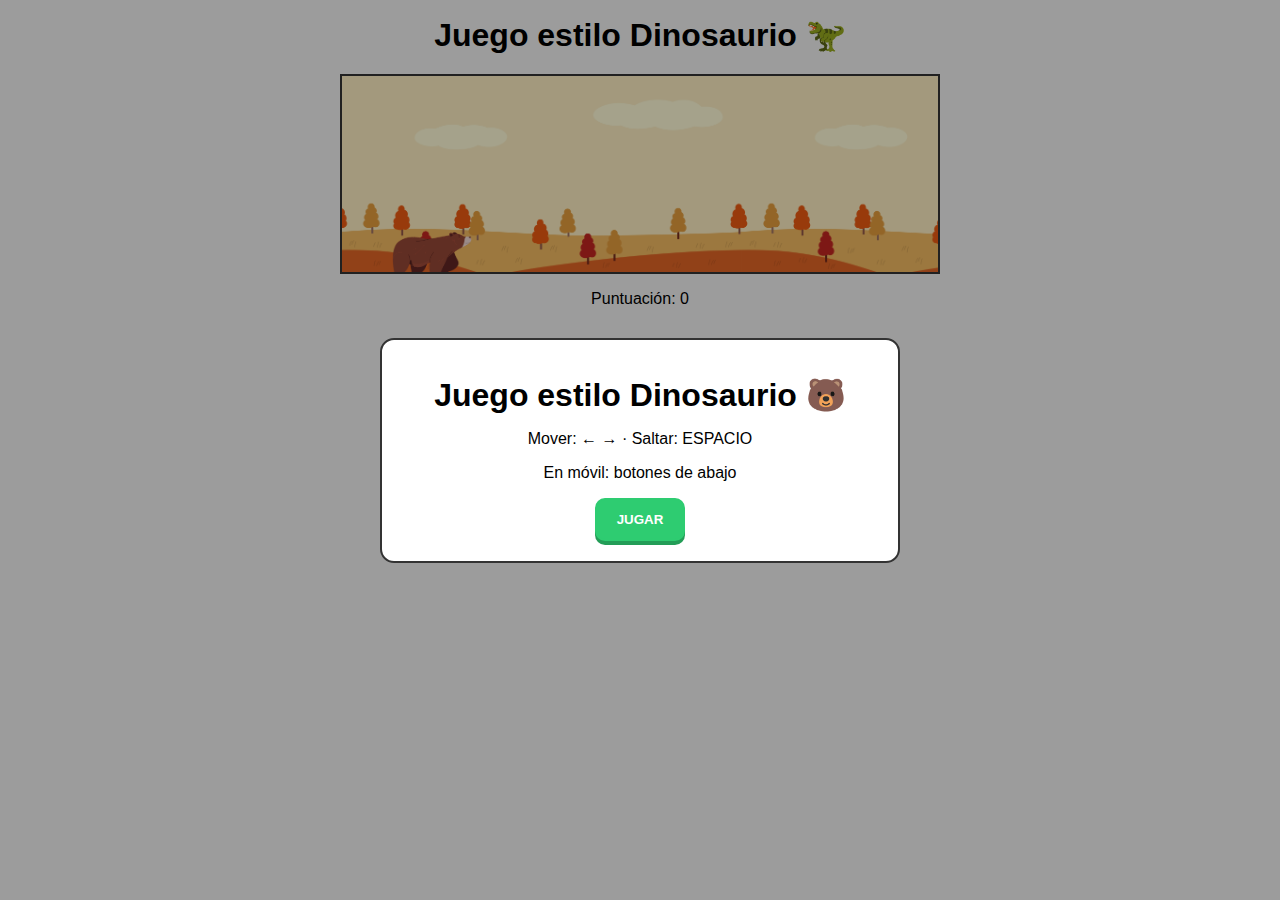
<file: index.html>
<!DOCTYPE html>
<html lang="es">
<head>
  <meta charset="UTF-8">
  <meta name="viewport" content="width=device-width, initial-scale=1.0">
  <title>Juego Dinosaurio</title>
  <link rel="stylesheet" href="style.css">
</head>
<body>
  <!-- Pantalla de inicio -->
  <div id="startScreen" class="overlay visible">
    <div class="overlay-box">
      <h1>Juego estilo Dinosaurio 🐻</h1>
      <p>Mover: ← → · Saltar: ESPACIO</p>
      <p>En móvil: botones de abajo</p>
      <button id="playBtn" class="btn primary">JUGAR</button>
    </div>
  </div>

  <h1>Juego estilo Dinosaurio 🦖</h1>

  <div class="game" id="gameArea">
    <div id="player"></div>
    <div id="obstacle"></div>

    <!-- Controles móviles -->
    <div class="controls">
      <button id="btnLeft"  class="ctrl">◀︎</button>
      <button id="btnJump"  class="ctrl">⏫</button>
      <button id="btnRight" class="ctrl">▶︎</button>
    </div>
  </div>

  <p id="score">Puntuación: 0</p>

  <script src="script.js"></script>
</body>
</html>
</file>
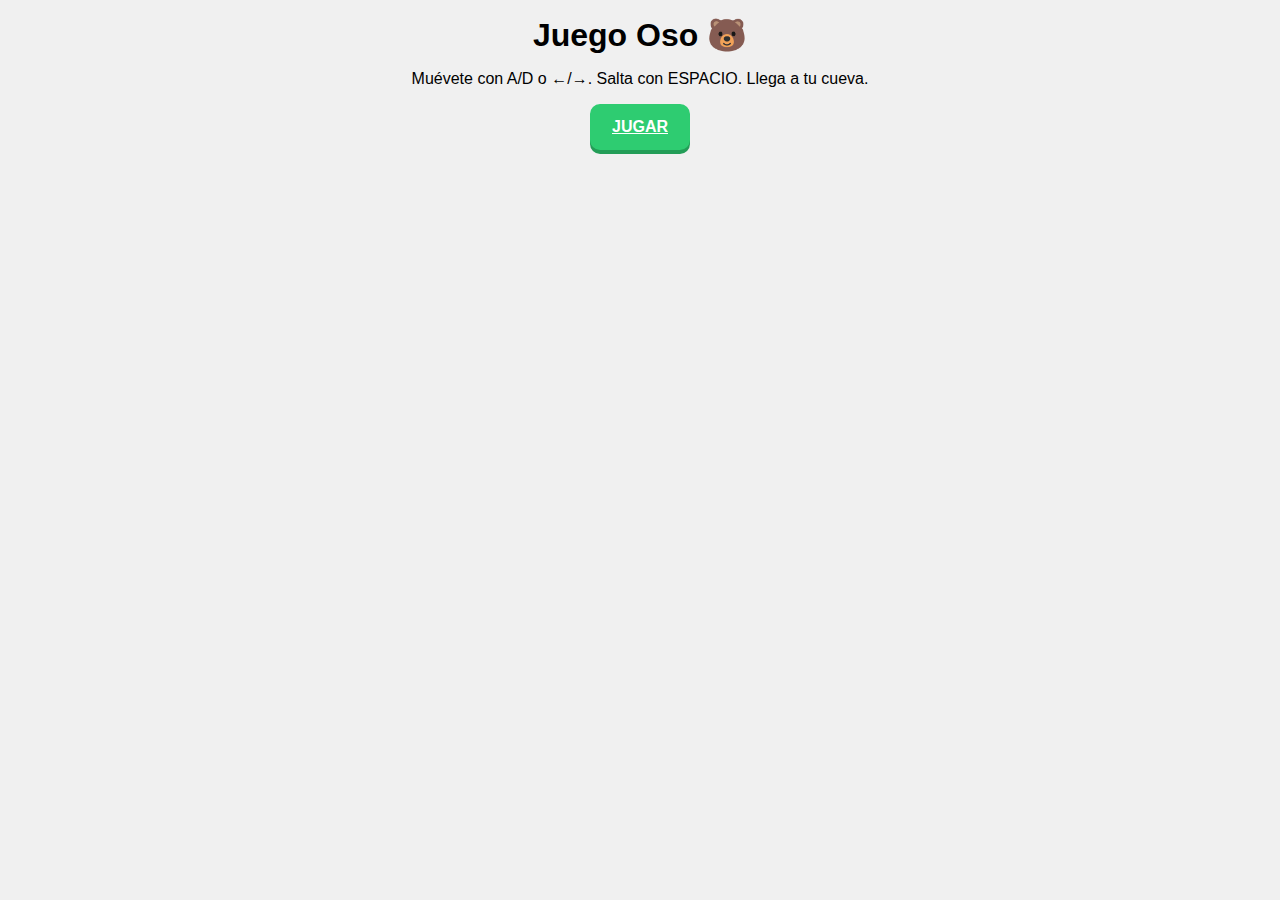
<file: inicio.html>
<!DOCTYPE html>
<html lang="es">
<head>
  <meta charset="UTF-8" />
  <meta name="viewport" content="width=device-width, initial-scale=1.0"/>
  <title>Juego Oso — Inicio</title>
  <link rel="stylesheet" href="style.css"/>
</head>
<body class="centered">
  <div class="start-card">
    <h1 class="title">Juego Oso 🐻</h1>
    <p class="subtitle">Muévete con A/D o ←/→. Salta con ESPACIO. Llega a tu cueva.</p>
    <a class="btn primary" href="juego.html">JUGAR</a>
  </div>
</body>
</html>
</file>
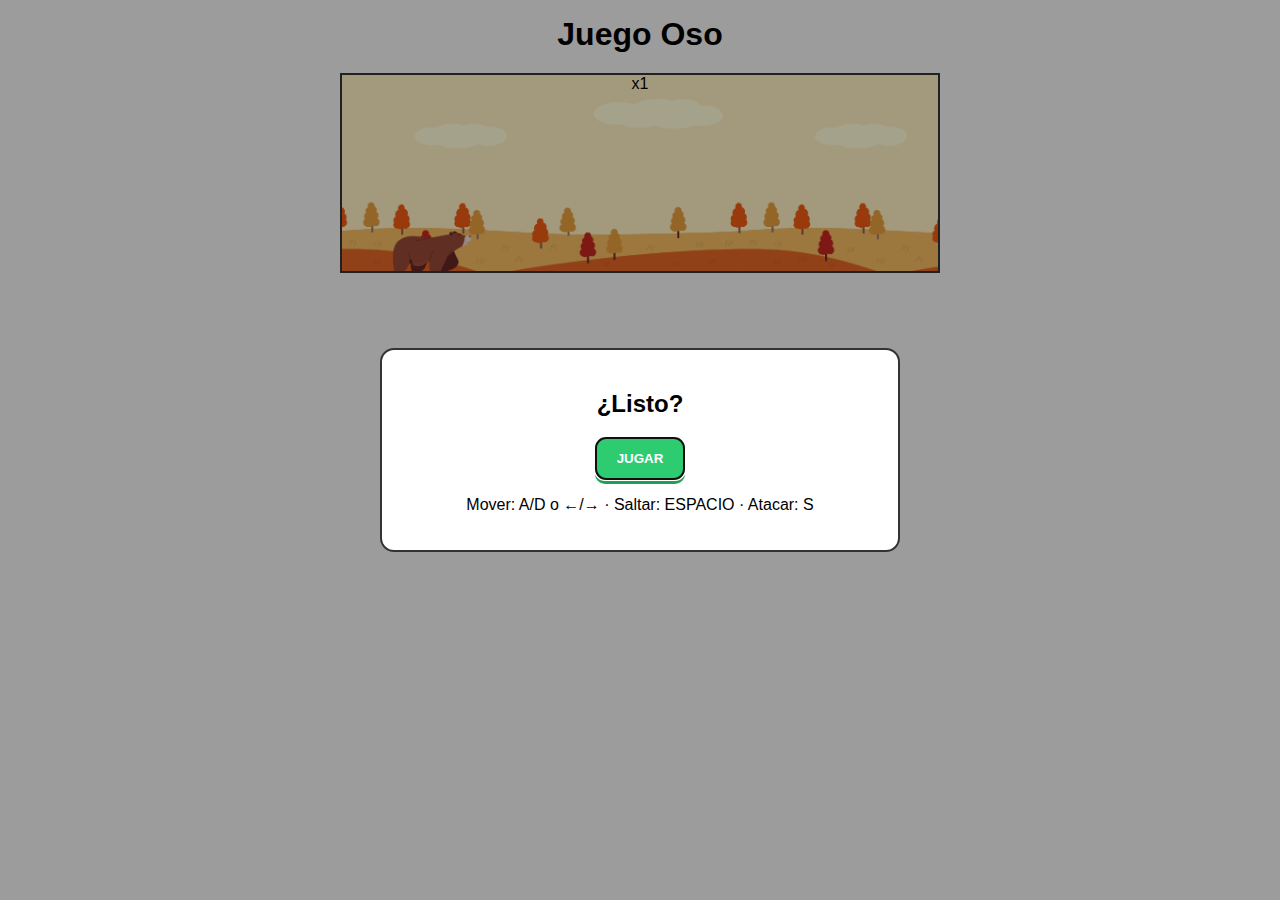
<file: Juego.html>
<!DOCTYPE html>
<html lang="es">
<head>
  <meta charset="UTF-8"/>
  <meta name="viewport" content="width=device-width, initial-scale=1.0"/>
  <title>Juego Oso</title>
  <link rel="stylesheet" href="style.css"/>
</head>
<body class="centered">
  <main>
    <h1 class="title">Juego Oso</h1>
    <div class="game-wrapper">
      <div class="game" id="viewport">
        <!-- HUD -->
        <div class="hud">
          <div id="honeyHUD" class="hud-item">
            <span class="hud-icon"></span>
            <span class="hud-text">x1</span>
          </div>
        </div>

        <div class="world" id="world">
          <div id="player" class="player">
            <div class="sword"></div>
          </div>
          <div id="cave" class="cave"></div>
          <div id="blocks"></div>
          <div id="items"></div>
        </div>

        <div id="runnerRocks"></div>

        <!-- Overlay inicio -->
        <div id="startOverlay" class="overlay visible" role="dialog" aria-modal="true">
          <div class="overlay-box">
            <h2>¿Listo?</h2>
            <button id="startBtn" class="btn primary" autofocus>JUGAR</button>
            <p class="hint">Mover: A/D o ←/→ · Saltar: ESPACIO · Atacar: S</p>
          </div>
        </div>

        <!-- Overlay fin -->
        <div id="gameOverOverlay" class="overlay" role="dialog" aria-modal="true">
          <div class="overlay-box">
            <h2 id="gameOverTitle">Game Over</h2>
            <div class="overlay-actions">
              <button id="retryBtn" class="btn">Jugar de nuevo</button>
              <a href="index.html" class="btn ghost">Inicio</a>
            </div>
          </div>
        </div>
      </div>
    </div>
  </main>
  <script src="script.js"></script>
</body>
</html>
</file>
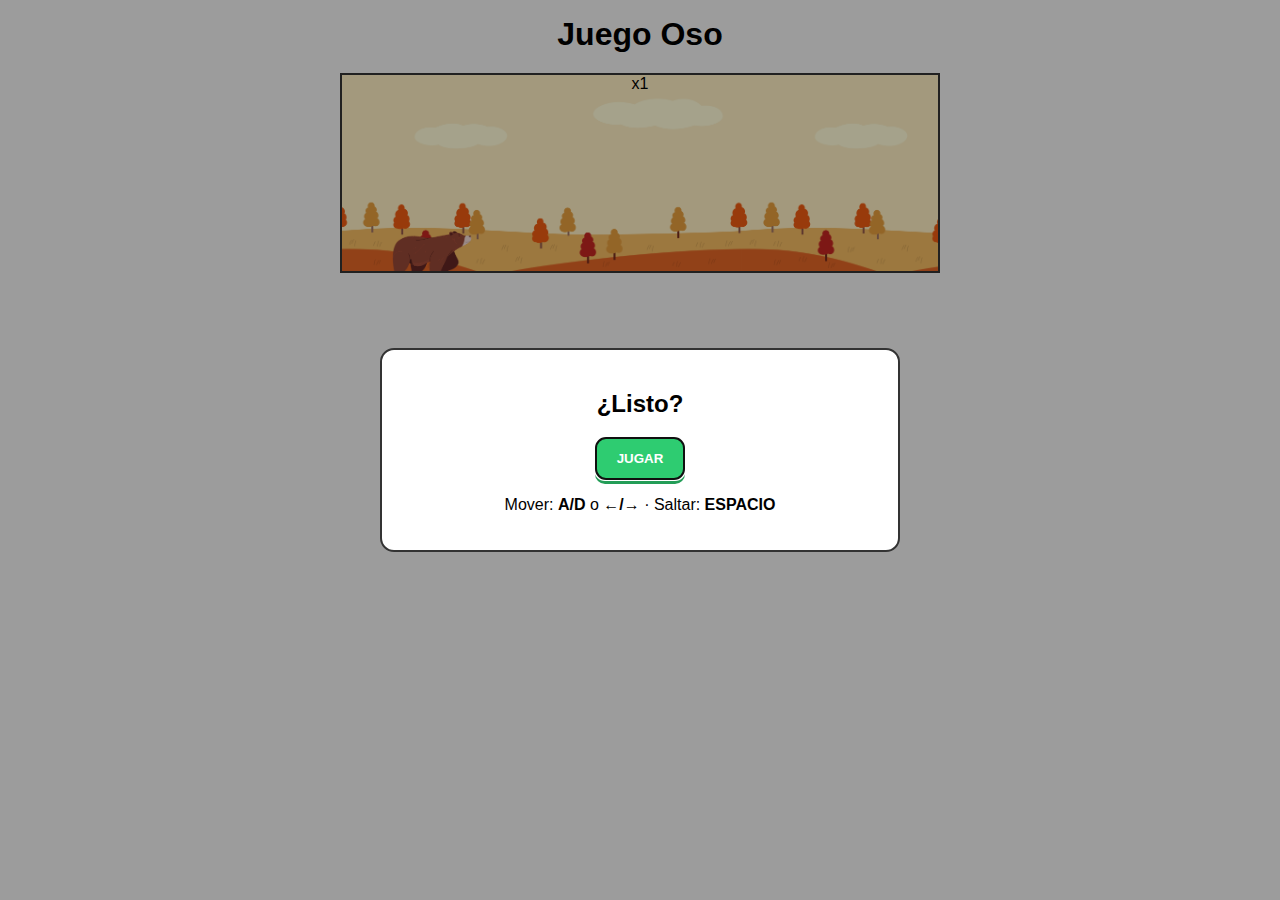
<file: juego.html>
<!DOCTYPE html>
<html lang="es">
<head>
  <meta charset="UTF-8"/>
  <meta name="viewport" content="width=device-width, initial-scale=1.0"/>
  <title>Juego Oso</title>
  <link rel="stylesheet" href="style.css"/>
</head>
<body class="centered">
  <main>
    <h1 class="title">Juego Oso</h1>
    <div class="game-wrapper">
      <div class="game" id="viewport">
        <!-- HUD -->
        <div class="hud">
          <div id="honeyHUD" class="hud-item">
            <span class="hud-icon"></span>
            <span class="hud-text">x1</span>
          </div>
        </div>

        <div class="world" id="world">
          <div id="player" class="player"></div>
          <div id="cave" class="cave"></div>
          <div id="blocks"></div>
          <div id="items"></div>
        </div>

        <!-- Rocas que cruzan la pantalla -->
        <div id="runnerRocks"></div>

        <!-- Overlay inicio dentro del juego (por si entras directo) -->
        <div id="startOverlay" class="overlay visible" role="dialog" aria-modal="true">
          <div class="overlay-box">
            <h2>¿Listo?</h2>
            <button id="startBtn" class="btn primary" autofocus>JUGAR</button>
            <p class="hint">Mover: <b>A/D</b> o <b>←/→</b> · Saltar: <b>ESPACIO</b></p>
          </div>
        </div>

        <!-- Overlay fin -->
        <div id="gameOverOverlay" class="overlay" role="dialog" aria-modal="true">
          <div class="overlay-box">
            <h2 id="gameOverTitle">Game Over</h2>
            <div class="overlay-actions">
              <button id="retryBtn" class="btn">Jugar de nuevo</button>
              <a href="index.html" class="btn ghost">Inicio</a>
            </div>
          </div>
        </div>

      </div>
    </div>
  </main>
  <script src="script.js"></script>
</body>
</html>
</file>
<file: style.css>
/* Base */
* { box-sizing: border-box; }
body {
  font-family: Arial, sans-serif;
  text-align: center;
  background: #f0f0f0;
  margin: 0;
}
h1 { margin: 16px 0 8px; }

/* Botones / overlays */
.btn {
  display:inline-block; padding:12px 20px; border-radius:10px; border:2px solid #333;
  background:#fff; cursor:pointer; font-weight:700;
  box-shadow:0 4px 0 #333; transition:transform .06s ease, box-shadow .2s ease;
}
.btn:hover { transform: translateY(-1px); }
.btn:active { transform: translateY(2px); box-shadow:0 2px 0 #333; }
.btn.primary { background:#2ecc71; border-color:#2ecc71; color:#fff; box-shadow:0 4px 0 #239d57; }

/* Overlay inicio */
.overlay {
  position: fixed; inset: 0; display:none; align-items:center; justify-content:center;
  background: rgba(0,0,0,.35); z-index: 1000;
}
.overlay.visible { display:flex; }
.overlay-box {
  background:#fff; border:2px solid #333; border-radius:14px; padding:20px 24px;
  width:min(520px, 92vw);
}

/* Juego */
.game {
  position: relative;
  margin: 20px auto 10px;
  width: 600px;
  height: 200px;

  /* 🔹 Fondo tileable (archivo exacto FondoTile.PNG) */
  background-color: #ffffff;
  background-image: url("img/FondoTile.PNG");
  background-repeat: repeat-x;
  background-position: left bottom;
  background-size: auto 100%;

  border: 2px solid #333;
  overflow: hidden;
}

/* --- JUGADOR (OSO) --- */
#player {
  position: absolute;
  bottom: 0;
  left: 50px;
  width: 80px;
  height: 80px;
  background-image: url("img/Oso.png");
  background-size: contain;
  background-repeat: no-repeat;
  background-position: center calc(100% + 10px); /* compensación suelo */
  transform-origin: bottom center;
  z-index: 2;
}

/* --- ESPADA desacoplada (visual) --- */
#sword, .sword {
  position: absolute;
  bottom: 18px;
  left: -9999px;
  width: 70px; height: 70px;
  background: url("img/Espada.png") center/contain no-repeat;
  opacity: 0;
  display: block;
  visibility: visible;
  pointer-events: none;
  z-index: 4;
  transform-origin: 10% 80%;
}
#sword.swing-right, .sword.swing-right {
  animation: swingRight 220ms ease-out forwards;
  opacity: 1;
}
#sword.swing-left, .sword.swing-left {
  animation: swingLeft 220ms ease-out forwards;
  opacity: 1;
}
@keyframes swingRight {
  0%   { transform: rotate(40deg) translateX(-10px); }
  100% { transform: rotate(-35deg) translateX(6px); }
}
@keyframes swingLeft {
  0%   { transform: scaleX(-1) rotate(40deg) translateX(-10px); }
  100% { transform: scaleX(-1) rotate(-35deg) translateX(6px); }
}

/* ✨ Destello (spark) */
#spark {
  position: absolute;
  width: 34px; height: 34px;
  left: -9999px; bottom: 0;
  border-radius: 50%;
  background: radial-gradient(ellipse at center, rgba(255,255,120,0.95) 0%, rgba(255,170,0,0.9) 50%, rgba(255,140,0,0.0) 70%);
  pointer-events: none;
  z-index: 5;
  opacity: 0;
}
#spark.burst {
  animation: sparkPop 260ms ease-out forwards;
}
@keyframes sparkPop {
  0%   { transform: scale(0.6); opacity: 0; }
  30%  { transform: scale(1.2); opacity: 1; }
  100% { transform: scale(1.6); opacity: 0; }
}

/* --- OBSTÁCULO (ROCA) --- */
#obstacle {
  position: absolute;
  bottom: 0;
  right: -50px;
  width: 50px; height: 50px;
  background-image: url("img/Roca.png");
  background-size: contain;
  background-repeat: no-repeat;
  background-position: bottom center;
  z-index: 1;
}
@keyframes moveObstacle {
  from { right: -50px; }
  to   { right: 100%; }
}
#obstacle.disintegrate {
  animation: rockVanish .28s ease forwards;
}
@keyframes rockVanish {
  0%   { opacity: 1; transform: scale(1); filter: blur(0); }
  70%  { opacity: .35; transform: scale(1.15); filter: blur(2px); }
  100% { opacity: 0; transform: scale(1.25) translateY(-6px); filter: blur(4px); }
}

/* --- CUEVA --- */
#cave {
  position: absolute;
  bottom: 0; right: 0;
  width: 100px; height: 100px;
  background: url("img/Cueva.png") bottom center / contain no-repeat;
  display: none;
}

/* --- SALTO --- */
.jump { animation: jump 0.55s ease; }
@keyframes jump {
  0%   { bottom: 0; }
  50%  { bottom: 120px; }
  100% { bottom: 0; }
}

/* Controles móviles */
.controls {
  display:flex; gap:12px; justify-content:center; align-items:center;
  margin: 6px auto 20px;
}
.ctrl {
  width:90px; height:50px; border:2px solid #333; border-radius:10px;
  background:#fff; font-size:22px; font-weight:700;
  touch-action: manipulation;
}
/* Ocultar controles en escritorio ancho */
@media (min-width: 1200px) {
  .controls { display:none; }
}
</file>
